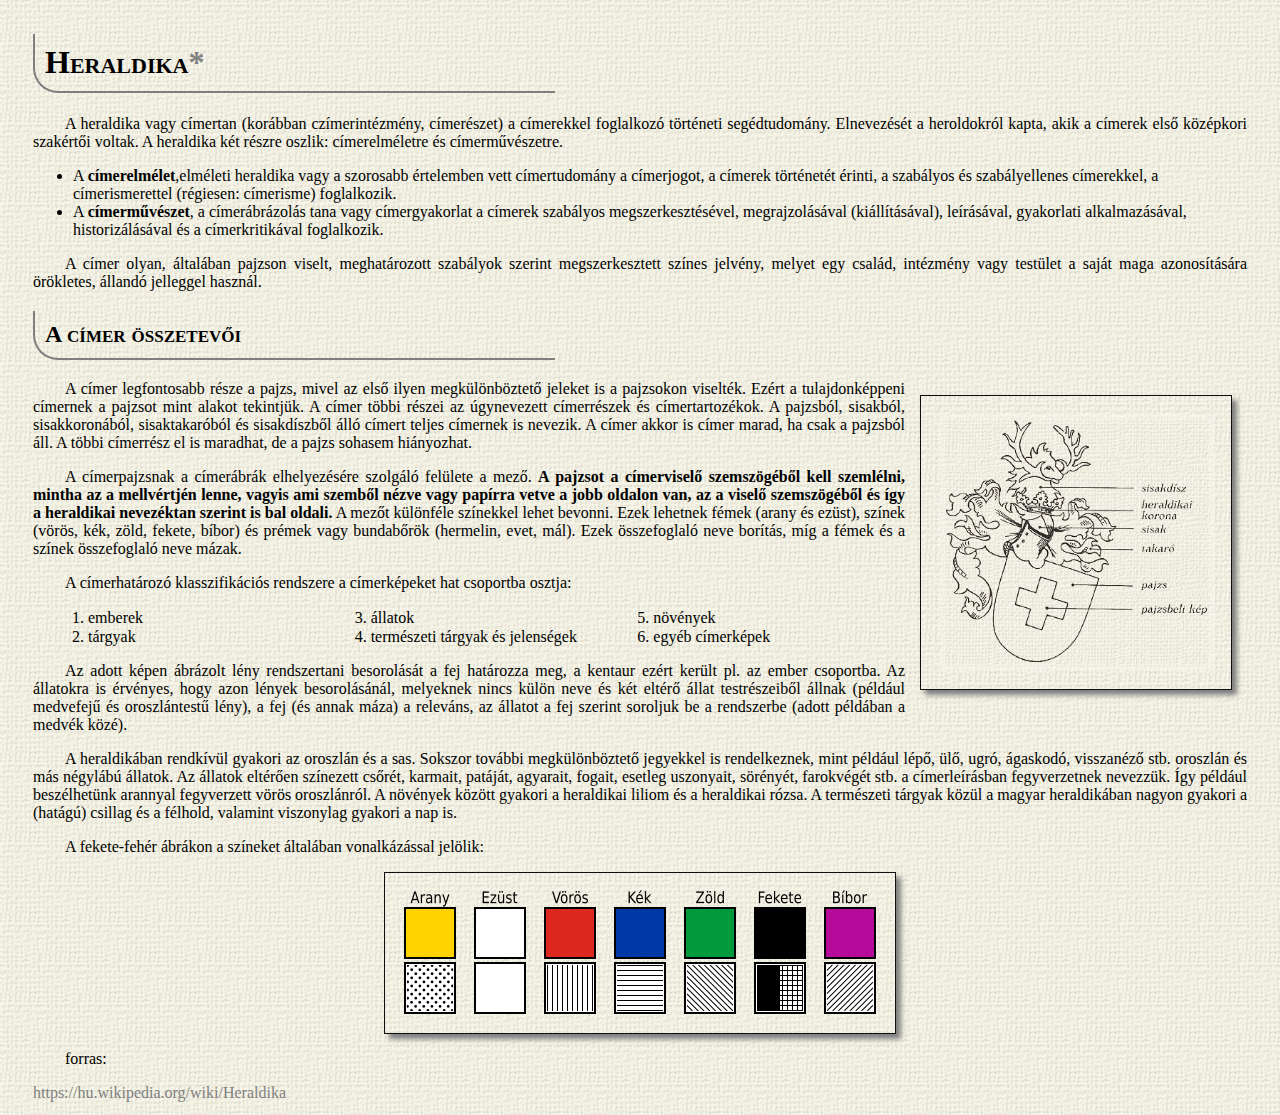
<file: heralkd/index.html>
<!DOCTYPE html>
<html lang="hu">
<head>
    <meta charset="UTF-8">
    <meta http-equiv="X-UA-Compatible" content="IE=edge">
    <meta name="viewport" content="width=device-width, initial-scale=1.0">
    <title>Heraldika </title>
    <link rel="stylesheet" href="cimer.css" class="css">
</head>
<body>
    <h1>Heraldika<a href="https://hu.wikipedia.org/wiki/Heraldika">*</a></h1>

<p>A heraldika vagy címertan (korábban czímerintézmény, címerészet) a címerekkel foglalkozó történeti segédtudomány. Elnevezését a heroldokról kapta, akik a címerek első középkori szakértői voltak. A heraldika két részre oszlik: címerelméletre és címerművészetre.</p>

<p>
    <ul>
        <li>A <b>címerelmélet</b>,elméleti heraldika vagy a szorosabb értelemben vett címertudomány a címerjogot, a címerek történetét érinti, a szabályos és szabályellenes címerekkel, a címerismerettel (régiesen: címerisme) foglalkozik.</li>
        <li>A <b>címerművészet</b>, a címerábrázolás tana vagy címergyakorlat a címerek szabályos megszerkesztésével, megrajzolásával (kiállításával), leírásával, gyakorlati alkalmazásával, historizálásával és a címerkritikával foglalkozik.</li>
    </ul>
</p>

<p>A címer olyan, általában pajzson viselt, meghatározott szabályok szerint megszerkesztett színes jelvény, melyet egy család, intézmény vagy testület a saját maga azonosítására örökletes, állandó jelleggel használ.</p>

<h2>A címer összetevői</h2> <img src="img/teljescimer.png" alt="" id="teljes">

<p>A címer legfontosabb része a pajzs, mivel az első ilyen megkülönböztető jeleket is a pajzsokon viselték. Ezért a tulajdonképpeni címernek a pajzsot mint alakot tekintjük. A címer többi részei az úgynevezett címerrészek és címertartozékok. A pajzsból, sisakból, sisakkoronából, sisaktakaróból és sisakdíszből álló címert teljes címernek is nevezik. A címer akkor is címer marad, ha csak a pajzsból áll. A többi címerrész el is maradhat, de a pajzs sohasem hiányozhat.</p>

<p>A címerpajzsnak a címerábrák elhelyezésére szolgáló felülete a mező. <b>A pajzsot a címerviselő szemszögéből kell szemlélni, mintha az a mellvértjén lenne, vagyis ami szemből nézve vagy papírra vetve a jobb oldalon van, az a viselő szemszögéből és így a heraldikai nevezéktan szerint is bal oldali.</b> A mezőt különféle színekkel lehet bevonni. Ezek lehetnek fémek (arany és ezüst), színek (vörös, kék, zöld, fekete, bíbor) és prémek vagy bundabőrök (hermelin, evet, mál). Ezek összefoglaló neve borítás, míg a fémek és a színek összefoglaló neve mázak.</p>

<p>A címerhatározó klasszifikációs rendszere a címerképeket hat csoportba osztja:</p>


    <ol class="hasab">
        <li>emberek</li>  <li>tárgyak</li>  <li>állatok</li>  <li>természeti tárgyak és jelenségek</li>  <li>növények</li>  <li>egyéb címerképek</li>
    </ol>


<p>Az adott képen ábrázolt lény rendszertani besorolását a fej határozza meg, a kentaur ezért került pl. az ember csoportba. Az állatokra is érvényes, hogy azon lények besorolásánál, melyeknek nincs külön neve és két eltérő állat testrészeiből állnak (például medvefejű és oroszlántestű lény), a fej (és annak máza) a releváns, az állatot a fej szerint soroljuk be a rendszerbe (adott példában a medvék közé).</p>

<p>A heraldikában rendkívül gyakori az oroszlán és a sas. Sokszor további megkülönböztető jegyekkel is rendelkeznek, mint például lépő, ülő, ugró, ágaskodó, visszanéző stb. oroszlán és más négylábú állatok. Az állatok eltérően színezett csőrét, karmait, patáját, agyarait, fogait, esetleg uszonyait, sörényét, farokvégét stb. a címerleírásban fegyverzetnek nevezzük. Így például beszélhetünk arannyal fegyverzett vörös oroszlánról. A növények között gyakori a heraldikai liliom és a heraldikai rózsa. A természeti tárgyak közül a magyar heraldikában nagyon gyakori a (hatágú) csillag és a félhold, valamint viszonylag gyakori a nap is.</p>

<p>A fekete-fehér ábrákon a színeket általában vonalkázással jelölik:</p>
<img src="img/vonalkazas.png" alt="Vonalkázás" id="vonalkazas">
<p>forras:</p><a href="https://hu.wikipedia.org/wiki/Heraldika"> https://hu.wikipedia.org/wiki/Heraldika</a>
</body>
</html>
</file>
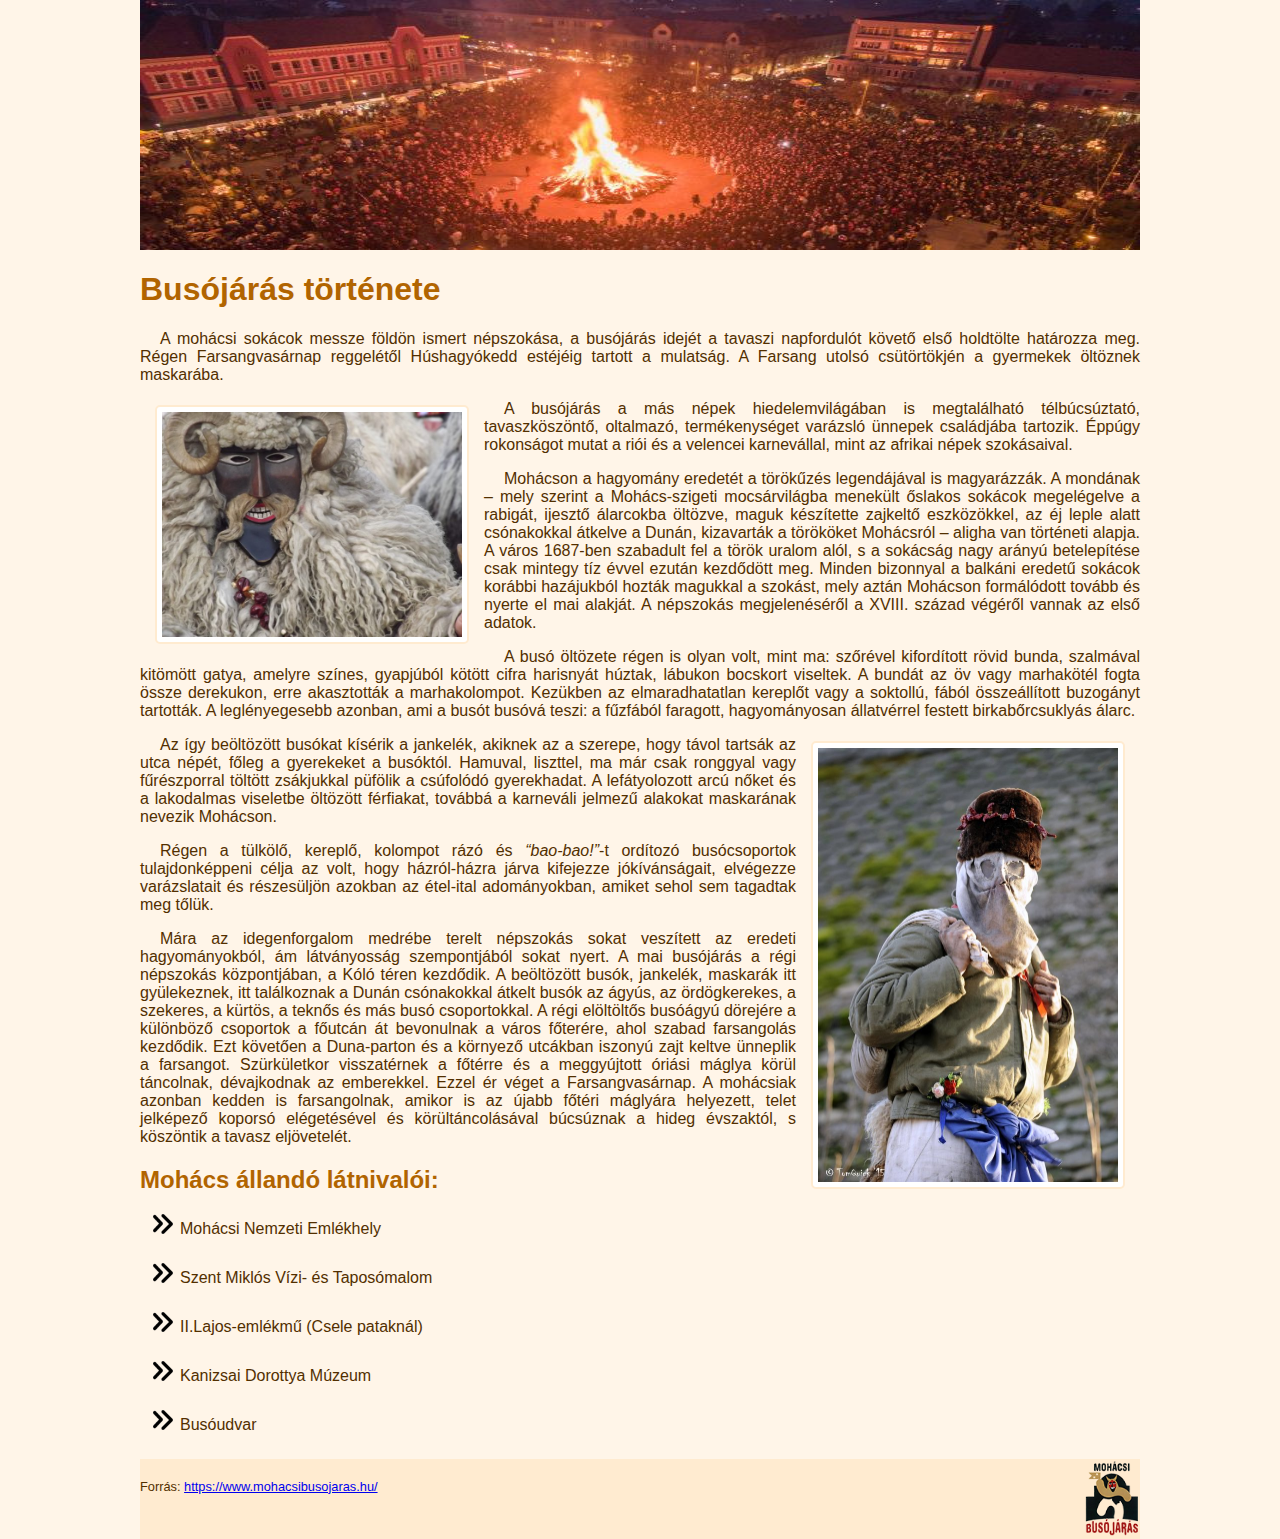
<file: buso.html>
<!DOCTYPE html>
<html lang="hu  ">
<head>
    <meta charset="UTF-8">
    <meta name="viewport" content="width=device-width, initial-scale=1.0">
    <title>Busójárás</title>
    <link rel="stylesheet" href="buso.css">
</head>
<body>
    <header></header>
    
    <section>
    <h1>
        Busójárás története
    </h1>

    <p>A mohácsi sokácok messze földön ismert népszokása, a busójárás idejét a tavaszi napfordulót követő első holdtölte határozza meg. Régen Farsangvasárnap reggelétől Húshagyókedd estéjéig tartott a mulatság. A Farsang utolsó csütörtökjén a gyermekek öltöznek maskarába.</p>
    <img src="buso.jpg" alt="" title="Egy busó" class="balra">
    <p>A busójárás a más népek hiedelemvilágában is megtalálható télbúcsúztató, tavaszköszöntő, oltalmazó, termékenységet varázsló ünnepek családjába tartozik. Éppúgy rokonságot mutat a riói és a velencei karnevállal, mint az afrikai népek szokásaival.</p>
    
    <p>Mohácson a hagyomány eredetét a törökűzés legendájával is magyarázzák. A mondának – mely szerint a Mohács-szigeti mocsárvilágba menekült őslakos sokácok megelégelve a rabigát, ijesztő álarcokba öltözve, maguk készítette zajkeltő eszközökkel, az éj leple alatt csónakokkal átkelve a Dunán, kizavarták a törököket Mohácsról – aligha van történeti alapja. A város 1687-ben szabadult fel a török uralom alól, s a sokácság nagy arányú betelepítése csak mintegy tíz évvel ezután kezdődött meg. Minden bizonnyal a balkáni eredetű sokácok korábbi hazájukból hozták magukkal a szokást, mely aztán Mohácson formálódott tovább és nyerte el mai alakját. A népszokás megjelenéséről a XVIII. század végéről vannak az első adatok.</p>
    
    <p>A busó öltözete régen is olyan volt, mint ma: szőrével kifordított rövid bunda, szalmával kitömött gatya, amelyre színes, gyapjúból kötött cifra harisnyát húztak, lábukon bocskort viseltek. A bundát az öv vagy marhakötél fogta össze derekukon, erre akasztották a marhakolompot. Kezükben az elmaradhatatlan kereplőt vagy a soktollú, fából összeállított buzogányt tartották. A leglényegesebb azonban, ami a busót busóvá teszi: a fűzfából faragott, hagyományosan állatvérrel festett birkabőrcsuklyás álarc.</p>
    <img src="jankele.jpg" alt="" title="Egy jankele" class="jobbra">
    <p>Az így beöltözött busókat kísérik a jankelék, akiknek az a szerepe, hogy távol tartsák az utca népét, főleg a gyerekeket a busóktól. Hamuval, liszttel, ma már csak ronggyal vagy fűrészporral töltött zsákjukkal püfölik a csúfolódó gyerekhadat. A lefátyolozott arcú nőket és a lakodalmas viseletbe öltözött férfiakat, továbbá a karneváli jelmezű alakokat maskarának nevezik Mohácson.</p>
    
    <p>Régen a tülkölő, kereplő, kolompot rázó és <q>bao-bao!</q>-t ordítozó busócsoportok tulajdonképpeni célja az volt, hogy házról-házra járva kifejezze jókívánságait, elvégezze varázslatait és részesüljön azokban az étel-ital adományokban, amiket sehol sem tagadtak meg tőlük.</p>
    
    <p>Mára az idegenforgalom medrébe terelt népszokás sokat veszített az eredeti hagyományokból, ám látványosság szempontjából sokat nyert. A mai busójárás a régi népszokás központjában, a Kóló téren kezdődik. A beöltözött busók, jankelék, maskarák itt gyülekeznek, itt találkoznak a Dunán csónakokkal átkelt busók az ágyús, az ördögkerekes, a szekeres, a kürtös, a teknős és más busó csoportokkal. A régi elöltöltős busóágyú dörejére a különböző csoportok a főutcán át bevonulnak a város főterére, ahol szabad farsangolás kezdődik. Ezt követően a Duna-parton és a környező utcákban iszonyú zajt keltve ünneplik a farsangot. Szürkületkor visszatérnek a főtérre és a meggyújtott óriási máglya körül táncolnak, dévajkodnak az emberekkel. Ezzel ér véget a Farsangvasárnap. A mohácsiak azonban kedden is farsangolnak, amikor is az újabb főtéri máglyára helyezett, telet jelképező koporsó elégetésével és körültáncolásával búcsúznak a hideg évszaktól, s köszöntik a tavasz eljövetelét.</p>
     <h2>
        Mohács állandó látnivalói:
    </h2>
    <ul>
        <li>Mohácsi Nemzeti Emlékhely</li>
        <li>Szent Miklós Vízi- és Taposómalom</li>
        <li>II.Lajos-emlékmű (Csele pataknál)</li>
        <li>Kanizsai Dorottya Múzeum</li>
        <li>Busóudvar</li></ul>

    </section>

    <footer>
        Forrás:   <a href="https://www.mohacsibusojaras.hu/">  https://www.mohacsibusojaras.hu/</a>
    </footer>

</body>
</html>
</file>
<file: heralkd/cimer.css>
body{
  padding: 5px 25px;
 background-image: url(img/hatter.png);
}

p{
  text-align: justify;
  text-indent: 2em;
}

ol li{
  margin-left: 15px;
}

.hasab{
  -webkit-column-count: 3; /* Chrome, Safari, Opera */
  -moz-column-count: 3; /* Firefox */
  column-count: 3;
  line-height: 120%;
}

h1, h2{
  font-variant: small-caps;
  border-radius: 0px 25px;
  border-left: 2px solid #7F7F7F;
  border-bottom: 2px solid #7F7F7F;
  border-top: 0px solid #7F7F7F;
  border-right: 0px solid #7F7F7F;
  padding: 10px;
  width:500px;
}

a{
  text-decoration: none;
  color: #7F7F7F;
}

img{
  border: 1px solid #0F0F0F;
  box-shadow: 5px 5px 5px #7F7F7F;
  padding:15px;
  margin: 15px;
}

#vonalkazas{
  display: block;
  margin-left: auto;
  margin-right: auto;
}

.fk{
  font-weight: normal;
}

#teljes{
  float:right;
  width: 280px;
 
}
</file>
<file: buso.css>
body {
	font-family: Arial, sans-serif;
	margin: auto;
	width: 85%;
	max-width: 1000px;
	text-align: justify;
	color: #522F00;
	background-color: #FFF5E8;
}

p:first-letter {
	margin-left: 20px;
}

header {
	background-image: url('maglya.jpg');
	background-repeat: no-repeat;
	background-size: 100% 100%;
	height: 250px; 
}

h1,h2{
	color: #B16400;
}


img {
	border: 2px solid #FFEBD0;
	border-radius: 5px;
	padding: 5px;
	margin: 5px 15px;
	width: 15em; 
	background-color: white;
	min-width: 300px;
}


.balra {
	float: left;
}
 
.jobbra{
	float: right
}

q {
	font-style: italic;
}

li {
	margin-bottom: 25px;
	list-style-image: url('jel.png');
}

footer{
	background-color: #FFEBD0;
	background-image: url('buso_logo.png');
	background-repeat: no-repeat;
	background-position: right center;
	background-size: 55px; 
	height: 60px;
	padding-top: 20px;
	margin-bottom: 0px;
	font-size: 0.8em;
}



@media screen and (max-width:600px) {
  .balra, .jobbra {
	float: none;
    display: block;
    margin-left: auto;
    margin-right: auto;
  }
}
</file>
